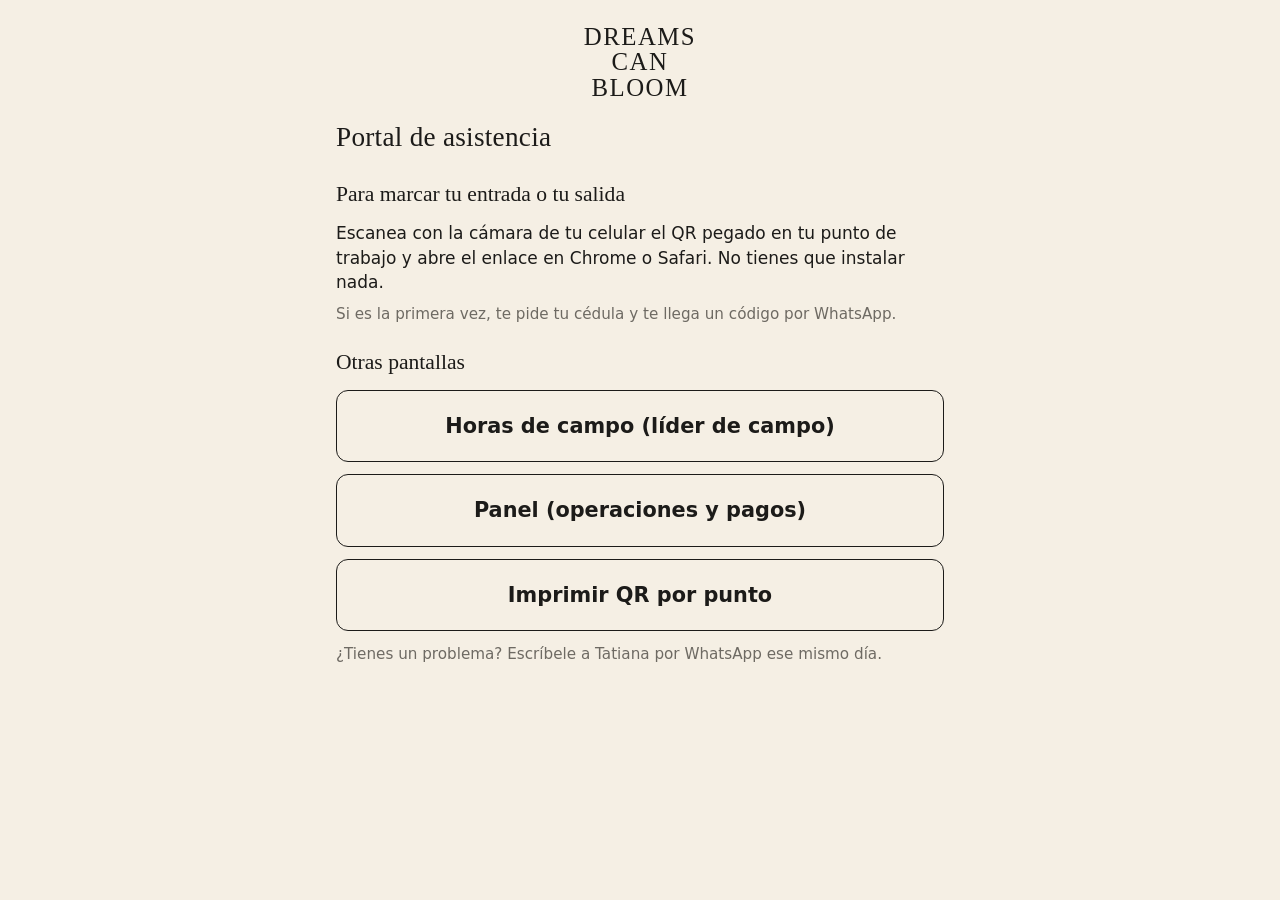
<file: index.html>
<!doctype html>
<html lang="es">
<head>
  <meta charset="utf-8">
  <meta http-equiv="Content-Security-Policy" content="default-src 'self'; script-src 'self' https://cdn.jsdelivr.net; style-src 'self'; img-src 'self' data: blob: https://*.supabase.co; connect-src 'self' https://*.supabase.co https://cdn.jsdelivr.net; media-src 'self' blob:; worker-src 'self'; font-src 'self'; object-src 'none'; base-uri 'none'; form-action 'self'">
  <script src="lib/sin-marco.js"></script>
  <meta name="viewport" content="width=device-width, initial-scale=1">
  <meta name="referrer" content="no-referrer">
  <title>Dreams Can Bloom · Portal</title>
  <link rel="stylesheet" href="./css/portal.css">
</head>
<body>
<main>
  <header class="marca"><span class="logo">Dreams<br>Can<br>Bloom</span></header>
  <h1>Portal de asistencia</h1>

  <h2>Para marcar tu entrada o tu salida</h2>
  <p>Escanea con la cámara de tu celular el QR pegado en tu punto de trabajo y abre el enlace en Chrome o Safari. No tienes que instalar nada.</p>
  <p class="suave">Si es la primera vez, te pide tu cédula y te llega un código por WhatsApp.</p>

  <h2>Otras pantallas</h2>
  <a class="boton grande" href="./campo/">Horas de campo (líder de campo)</a>
  <a class="boton grande" href="./panel/">Panel (operaciones y pagos)</a>
  <a class="boton grande" href="./qr/">Imprimir QR por punto</a>

  <p class="suave">¿Tienes un problema? Escríbele a Tatiana por WhatsApp ese mismo día.</p>
</main>
</body>
</html>
</file>
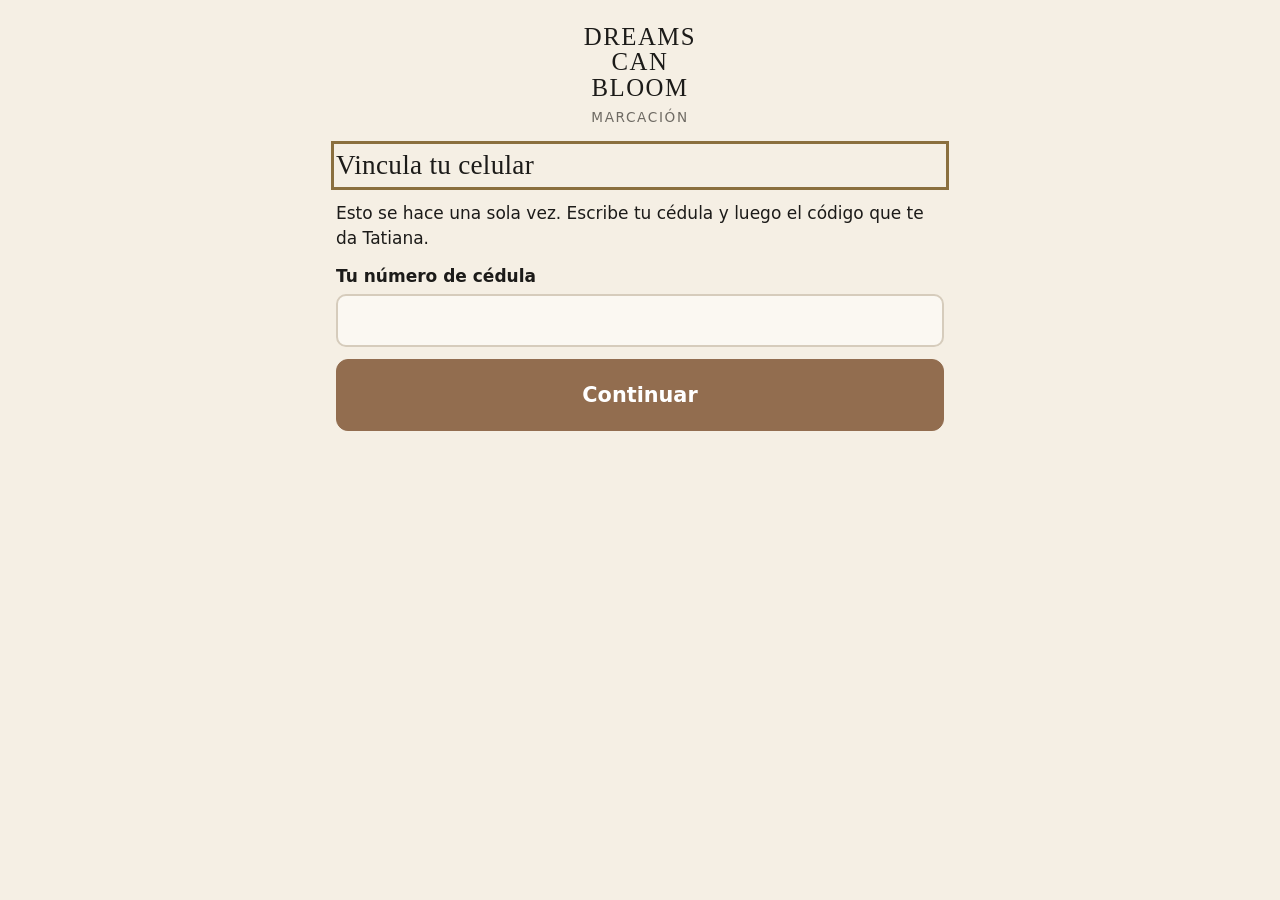
<file: m/index.html>
<!doctype html>
<html lang="es">
<head>
  <meta charset="utf-8">
  <meta http-equiv="Content-Security-Policy" content="default-src 'self'; script-src 'self' https://cdn.jsdelivr.net; style-src 'self'; img-src 'self' data: blob: https://*.supabase.co; connect-src 'self' https://*.supabase.co https://cdn.jsdelivr.net; media-src 'self' blob:; worker-src 'self'; font-src 'self'; object-src 'none'; base-uri 'none'; form-action 'self'">
  <script src="../lib/sin-marco.js"></script>
  <meta name="viewport" content="width=device-width, initial-scale=1">
  <meta name="referrer" content="no-referrer">
  <meta name="theme-color" content="#f5efe4">
  <title>Marcar · Dreams Can Bloom</title>
  <link rel="stylesheet" href="../css/portal.css">
  <script type="module" src="./marcar.js"></script>
</head>
<body>
<main>
  <header class="marca"><span class="logo">Dreams<br>Can<br>Bloom</span><span class="seccion">Marcación</span></header>

  <noscript><p class="aviso aviso-error">Para marcar necesitas activar JavaScript en tu navegador.</p></noscript>

  <section data-pantalla="cargando">
    <h1>Cargando…</h1>
    <p class="suave">Si esta pantalla no cambia, revisa la señal y vuelve a abrir la página.</p>
    <p class="suave">Un momento, por favor.</p>
  </section>

  <section data-pantalla="error" hidden>
    <h1>No se puede marcar ahora</h1>
    <p id="error-texto" class="aviso aviso-error"></p>
  </section>

  <section data-pantalla="interno" hidden>
    <h1>Abre este enlace en Chrome o Safari</h1>
    <div id="interno-texto" class="aviso aviso-alerta"></div>
    <a id="interno-chrome" class="boton grande primario" href="#" hidden>Abrir en Chrome</a>
    <button id="interno-copiar" class="grande" type="button">Copiar el enlace</button>
    <p id="interno-copiado" class="suave" role="status" aria-live="polite"></p>
    <p class="suave">Después de copiarlo, abre Chrome (Android) o Safari (iPhone), pega el enlace arriba y entra.</p>
    <button id="interno-seguir" type="button">Seguir aquí de todos modos</button>
  </section>

  <section data-pantalla="cedula" hidden>
    <h1>Vincula tu celular</h1>
    <p>Esto se hace una sola vez. Escribe tu cédula y luego el código que te da Tatiana.</p>
    <form id="form-cedula" novalidate>
      <label for="cedula">Tu número de cédula</label>
      <input id="cedula" name="cedula" inputmode="numeric" autocomplete="off" maxlength="15" required>
      <p id="cedula-aviso" class="aviso" hidden role="alert"></p>
      <button class="grande primario" type="submit" id="btn-cedula">Continuar</button>
    </form>
  </section>

  <section data-pantalla="codigo" hidden>
    <h1>Escribe el código</h1>
    <p id="codigo-mensaje" class="aviso aviso-info"></p>
    <form id="form-codigo" novalidate>
      <label for="codigo">Código de 6 números</label>
      <input id="codigo" name="codigo" class="codigo" inputmode="numeric" autocomplete="one-time-code" maxlength="6" required>
      <p id="codigo-aviso" class="aviso" hidden role="alert"></p>
      <button class="grande primario" type="submit" id="btn-codigo">Vincular</button>
    </form>
    <div class="botones">
      <button type="button" id="btn-reenviar">Pedir otro código</button>
      <button type="button" id="btn-cambiar-cedula">Cambiar la cédula</button>
    </div>
  </section>

  <section data-pantalla="inicio" hidden>
    <h1 id="saludo">Hola</h1>
    <p id="inicio-aviso" class="aviso" hidden role="status"></p>
    <p id="sin-qr" class="aviso aviso-alerta" hidden>Para marcar, escanea con la cámara del celular el QR pegado en tu punto de trabajo.</p>
    <div id="pendientes" class="aviso aviso-alerta" hidden role="status">
      <p id="pendientes-texto"></p>
      <button type="button" id="btn-enviar-pendientes">Enviar ahora</button>
    </div>
    <div id="fallidas"></div>
    <div id="botones-tipo"></div>
    <h2>Hoy</h2>
    <ul id="lista-hoy" class="lista-hoy"></ul>
    <p id="hoy-vacio" class="suave">Todavía no has marcado hoy.</p>
    <p class="suave">Si tienes algún problema, escríbele a Tatiana por WhatsApp ese mismo día.</p>
  </section>

  <section data-pantalla="camara" hidden>
    <h1 id="camara-titulo">Toma tu selfie</h1>
    <p id="gps-estado" class="gps" role="status" aria-live="polite">Buscando tu ubicación…</p>
    <p id="camara-aviso" class="aviso" hidden role="alert"></p>
    <div class="video-caja" id="caja-video">
      <video id="video" class="espejo" playsinline muted autoplay aria-label="Vista de la cámara frontal"></video>
    </div>
    <div class="video-caja" id="caja-foto" hidden>
      <img id="foto" class="espejo" alt="Tu selfie">
    </div>
    <button type="button" class="grande primario" id="btn-tomar" disabled>Tomar foto</button>
    <button type="button" class="grande primario" id="btn-enviar" hidden>Marcar ahora</button>
    <div class="botones">
      <button type="button" id="btn-otra" hidden>Tomar otra foto</button>
      <button type="button" id="btn-cancelar">Cancelar</button>
    </div>
  </section>

  <section data-pantalla="resultado" hidden>
    <div id="resultado-caja" class="confirmacion" role="status" aria-live="assertive">
      <p class="titulo" id="resultado-titulo"></p>
      <p class="hora" id="resultado-hora"></p>
      <p id="resultado-detalle"></p>
    </div>
    <ul id="resultado-motivos"></ul>
    <button type="button" class="grande primario" id="btn-listo">Listo</button>
  </section>
</main>
</body>
</html>
</file>
<file: css/portal.css>
/* Estilos del portal: livianos, sin fuentes externas, pensados para celulares viejos. */
:root {
  /* Colores de Dreams Can Bloom (página web): crema, tinta y gris cálido. */
  --fondo: #f5efe4;
  --texto: #1c1b19;
  --suave: #6e6a63;
  --borde: #d6ccbc;
  --panel: #ede5d6;
  --superficie: #fbf8f2;
  --primario: #1c1b19;
  --primario-texto: #f5efe4;
  /* Marrón del botón de WhatsApp de la página web: botones principales. */
  --acento: #926d4f;
  --acento-texto: #ffffff;
  --peligro: #9b3b2e;
  --alerta-fondo: #f6e7c8;
  --alerta-borde: #b88a3a;
  --ok: #5b6b4e;
  --ok-fondo: #e3e7d6;
  --error-fondo: #f3dcd6;
  --info-fondo: #e9e4da;
  --foco: #8a6f3e;
  --letra-titulos: "Didot", "Bodoni 72", "Bodoni MT", "Playfair Display", "Times New Roman", Georgia, serif;
  --letra-texto: "Futura", "Futura PT", "Century Gothic", "Avenir Next", "Avenir", "Trebuchet MS", system-ui, sans-serif;
}
* { box-sizing: border-box; }
html { -webkit-text-size-adjust: 100%; }
body {
  margin: 0;
  background: var(--fondo);
  color: var(--texto);
  font: 17px/1.45 var(--letra-texto);
}
main { max-width: 640px; margin: 0 auto; padding: 16px; }
main.ancho { max-width: 1100px; }
h1 { font-family: var(--letra-titulos); font-weight: 400; font-size: 1.7rem; letter-spacing: 0.01em; margin: 0.4em 0 0.6em; }
h2 { font-family: var(--letra-titulos); font-weight: 400; font-size: 1.35rem; margin: 1em 0 0.5em; }
h3 { font-size: 1.05rem; margin: 1em 0 0.4em; }
p { margin: 0.5em 0; }
a { color: var(--primario); }
:focus-visible { outline: 3px solid var(--foco); outline-offset: 2px; }
.suave { color: var(--suave); font-size: 0.95rem; }
.marca { display: flex; flex-direction: column; align-items: center; margin: 8px 0 18px; color: var(--texto); }
.marca .logo {
  font-family: var(--letra-titulos); font-weight: 400; text-transform: uppercase; text-align: center;
  font-size: 1.55rem; line-height: 1.02; letter-spacing: 0.06em;
}
.marca .seccion { color: var(--suave); font-size: 0.85rem; letter-spacing: 0.12em; text-transform: uppercase; margin-top: 8px; }
[hidden] { display: none !important; }

label { display: block; font-weight: 600; margin: 0.8em 0 0.3em; }
input, select, textarea {
  font: inherit; width: 100%; padding: 12px; border: 2px solid var(--borde);
  border-radius: 10px; background: var(--superficie); color: var(--texto);
}
input[type="checkbox"], input[type="radio"] { width: 24px; height: 24px; padding: 0; vertical-align: middle; }
textarea { min-height: 80px; }
.fila-check { display: flex; align-items: center; gap: 10px; font-weight: 600; margin: 0.6em 0; }
.fila-check label { margin: 0; }

button, .boton {
  display: inline-block; font: inherit; font-weight: 700; text-align: center; text-decoration: none;
  padding: 12px 18px; border-radius: 12px; border: 1.5px solid var(--primario);
  background: transparent; color: var(--primario); cursor: pointer; min-height: 48px;
}
button.primario, .boton.primario { background: var(--acento); border-color: var(--acento); color: var(--acento-texto); }
button.peligro { border-color: var(--peligro); color: var(--peligro); }
button.grande, .boton.grande { display: block; width: 100%; font-size: 1.3rem; padding: 20px; margin: 12px 0; min-height: 72px; }
button:disabled { opacity: 0.55; cursor: not-allowed; }
.botones { display: flex; flex-wrap: wrap; gap: 8px; margin: 10px 0; }
.botones > button { flex: 1 1 auto; }

.aviso { padding: 12px 14px; border-radius: 10px; margin: 12px 0; border-left: 6px solid var(--borde); background: var(--panel); }
.aviso-ok { background: var(--ok-fondo); border-color: var(--ok); }
.aviso-error { background: var(--error-fondo); border-color: var(--peligro); }
.aviso-alerta { background: var(--alerta-fondo); border-color: var(--alerta-borde); }
.aviso-info { background: var(--info-fondo); border-color: var(--foco); }

.tarjeta { border: 2px solid var(--borde); border-radius: 12px; padding: 12px 14px; margin: 10px 0; background: var(--superficie); }
.tarjeta h3 { margin-top: 0; }

/* Marcación */
.confirmacion { text-align: center; padding: 24px 12px; border-radius: 16px; margin: 16px 0; }
.confirmacion .hora { font-family: var(--letra-titulos); font-size: 3.6rem; font-weight: 400; line-height: 1.1; margin: 8px 0; }
.confirmacion .titulo, .confirmacion .hora { display: block; }
.confirmacion .titulo { font-family: var(--letra-titulos); font-size: 1.5rem; font-weight: 400; }
.video-caja { position: relative; background: #000; border-radius: 12px; overflow: hidden; aspect-ratio: 3 / 4; max-height: 60vh; margin: 0 auto; }
.video-caja video, .video-caja img { width: 100%; height: 100%; object-fit: cover; display: block; }
.espejo { transform: scaleX(-1); }
.gps { font-size: 0.95rem; margin: 8px 0; }
.lista-hoy { list-style: none; padding: 0; margin: 0; }
.lista-hoy li { padding: 8px 0; border-bottom: 1px solid var(--borde); display: flex; justify-content: space-between; gap: 8px; }
.codigo { font-size: 1.6rem; letter-spacing: 0.3em; text-align: center; }

/* Tablas del panel */
.tabla-caja { overflow-x: auto; }
table { border-collapse: collapse; width: 100%; font-size: 0.95rem; }
th, td { text-align: left; padding: 8px 6px; border-bottom: 1px solid var(--borde); vertical-align: top; }
th { background: var(--panel); }
td.num, th.num { text-align: right; white-space: nowrap; }
.chip { display: inline-block; padding: 2px 8px; border-radius: 999px; font-size: 0.85rem; font-weight: 700; background: var(--panel); }
.chip-verde { background: var(--ok-fondo); color: var(--primario); }
.chip-amarillo { background: var(--alerta-fondo); color: #7a5a00; }
.chip-rojo { background: var(--error-fondo); color: var(--peligro); }

nav.pestanas { display: flex; flex-wrap: wrap; gap: 6px; border-bottom: 2px solid var(--borde); padding-bottom: 8px; margin-bottom: 8px; }
nav.pestanas button { min-height: 40px; padding: 8px 12px; font-size: 0.95rem; }
nav.pestanas button[aria-selected="true"] { background: var(--acento); border-color: var(--acento); color: var(--acento-texto); }
.cabecera { display: flex; justify-content: space-between; align-items: center; gap: 8px; flex-wrap: wrap; }
.selfie { max-width: 240px; border-radius: 10px; display: block; margin: 8px 0; }

/* Planilla imprimible y QR */
.solo-impresion { display: none; }
.hoja-qr { text-align: center; padding: 16px; border: 2px dashed var(--borde); border-radius: 12px; margin: 16px 0; }
.hoja-qr .nombre { font-size: 2rem; font-weight: 800; margin: 0 0 8px; }
.hoja-qr svg { width: 70%; max-width: 420px; height: auto; display: block; margin: 0 auto; }
.hoja-qr ol { text-align: left; display: inline-block; font-size: 1.15rem; margin: 12px auto 0; }
.planilla table td, .planilla table th { border: 1px solid #000; padding: 10px 6px; }
.planilla .firma { width: 35%; }

@media print {
  body { font-size: 12pt; }
  .no-imprimir, nav, header, footer, button { display: none !important; }
  .solo-impresion { display: block !important; }
  main, main.ancho { max-width: none; padding: 0; }
  .hoja-qr { border: none; page-break-after: always; break-after: page; min-height: 95vh; }
  .hoja-qr:last-child { page-break-after: auto; break-after: auto; }
  a { color: #000; text-decoration: none; }
  body.imprime-planilla main { display: none !important; }
}
</file>
